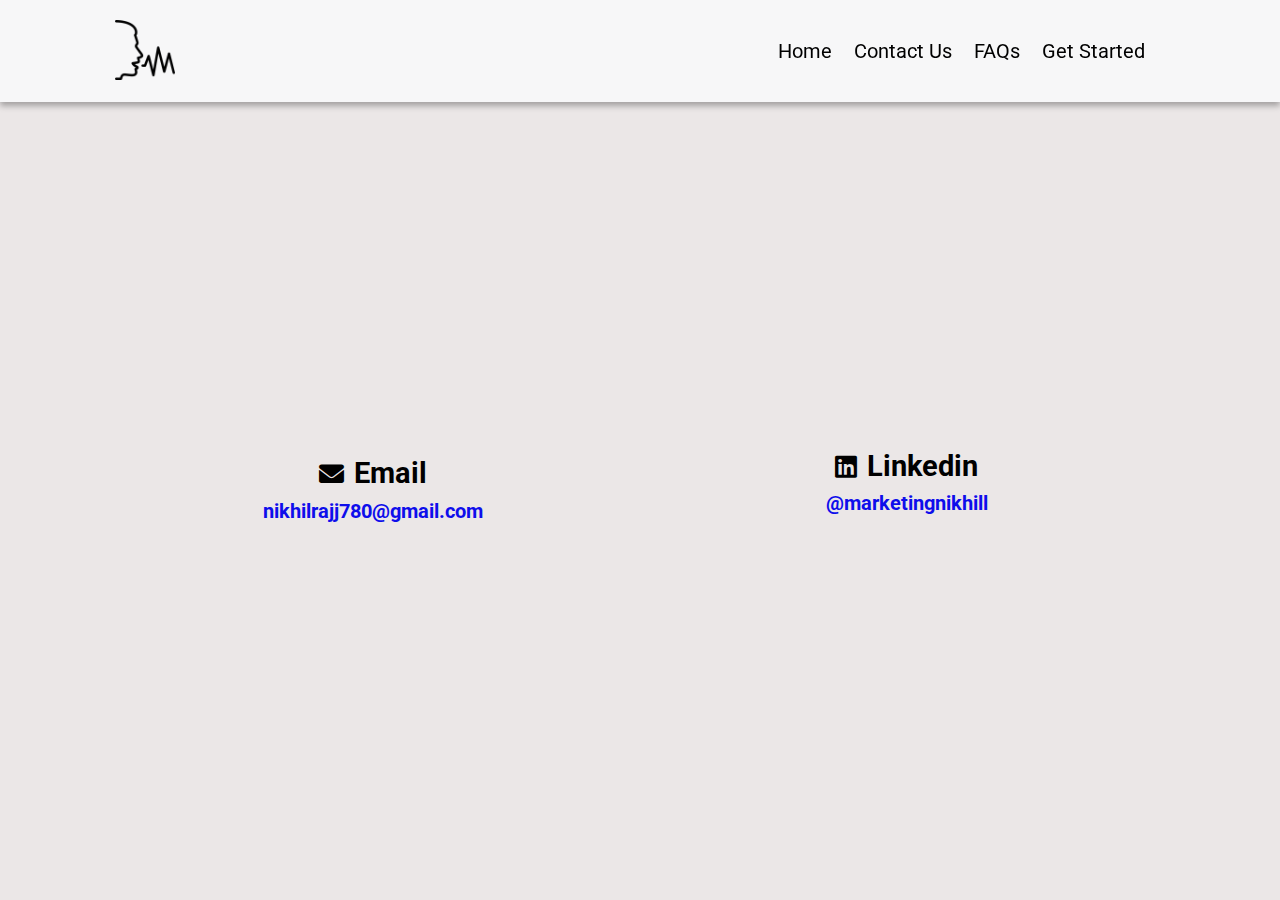
<file: contact.html>
<!DOCTYPE html> 
<html lang="en">
    <head>
        <meta charset="UTF-8" />
        <meta name="viewport" content="width=device-width, initial-scale=1.0" />
        <title>Recognise Your Emotion</title>
        <link rel="shortcut icon" href="favicon logo.png" type="image/x-icon" />
        <link rel="stylesheet" href="style.css" />
        <link rel="stylesheet" href="style1.css" />
        <link rel="stylesheet" href="contact.css"/>
        <!-- font awesome cdn link  -->
        <link
          rel="stylesheet"
          href="https://cdnjs.cloudflare.com/ajax/libs/font-awesome/6.0.0/css/all.min.css"
        />
      </head>
      <body>
        <header class="header">
          <a href="index.html" class="logo">
            <img src="logo.png" alt="logo" />
          </a>
    
          <nav class="navbar">
            <div id="close" class="fas fa-times"></div>
    
            <a href="index.html" class="nav_item">home</a>
            <a href="#" class="nav_item">Contact Us</a>
            <a href="faqs.html" class="nav_item">FAQs</a>
            <a href="" class="nav_item" id="start">Get Started</a>
          </nav>
    
          <div id="menu" class="fas fa-bars"></div>
        </header>

        <section class="home">

            <div class="content">
                <div class="email">
                    <span>
                        <i class="fa-solid fa-envelope"></i>
                        <h3>Email</h3>
                    </span>
                    <a href="mailto:nikhilrajj780@gmail.com">nikhilrajj780@gmail.com</a>
                </div>
            </div>

            <div class="image">
                <div class="linkedin">
                    <span>
                        <i class="fa-brands fa-linkedin"></i>
                        <h3>Linkedin</h3>
                    </span>
                    <a href="https://www.linkedin.com/in/marketingnikhill/">@marketingnikhill</a>
                </div>
            </div>

        </section>


        <script src="script.js"></script>
</body>
</html>
</file>
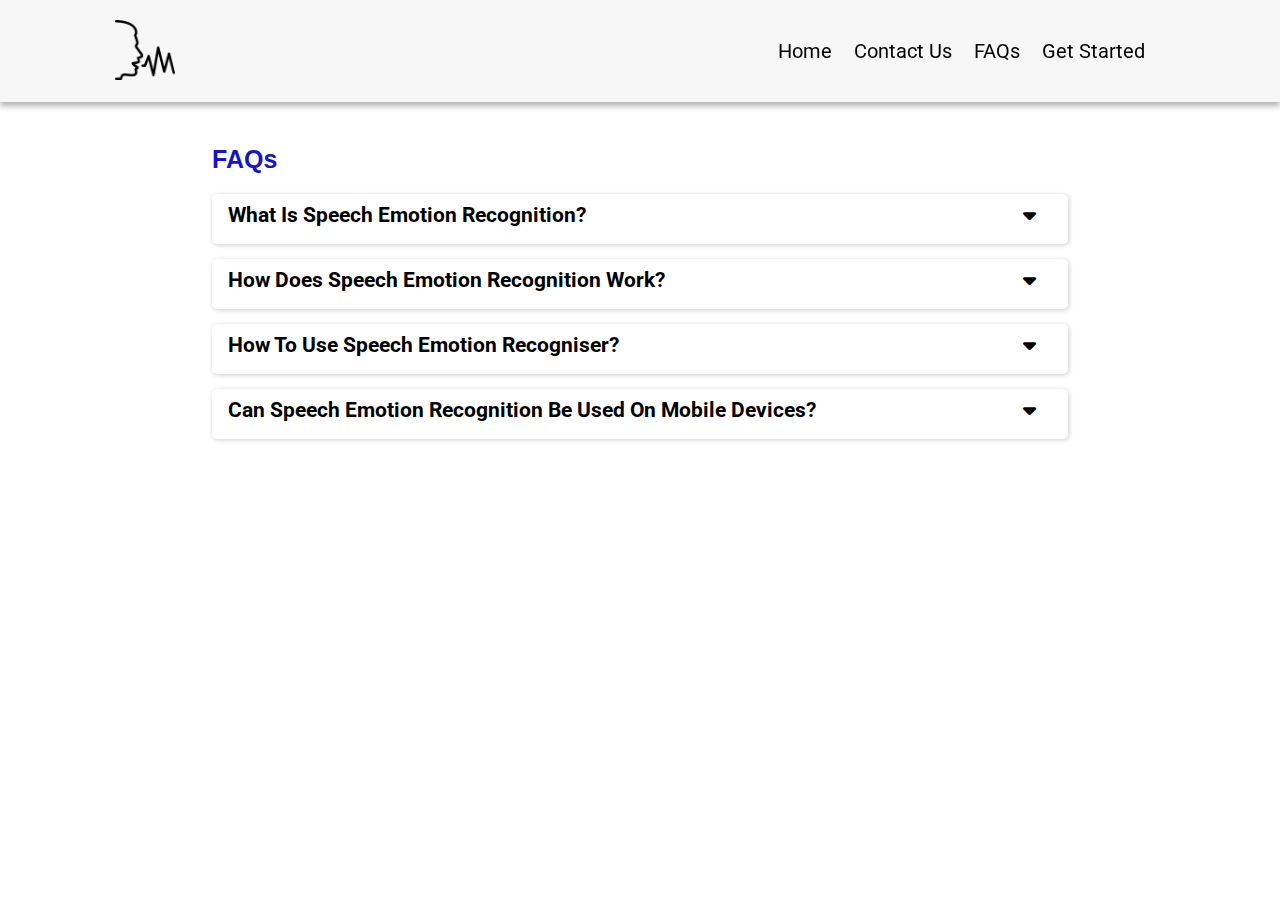
<file: faqs.html>
<!DOCTYPE html>
<html lang="en">
    <head>
        <meta charset="UTF-8" />
        <meta name="viewport" content="width=device-width, initial-scale=1.0" />
        <title>Recognise Your Emotion</title>
        <link rel="shortcut icon" href="favicon logo.png" type="image/x-icon" />
        <link rel="stylesheet" href="style.css" />
        <link rel="stylesheet" href="style1.css" />
        <link rel="stylesheet" href="faqstyle.css">
        <!-- font awesome cdn link  -->
        <link rel="stylesheet" href="https://cdnjs.cloudflare.com/ajax/libs/font-awesome/6.0.0-beta3/css/all.min.css">

      </head>
<body>
        <header class="header">
          <a href="index.html" class="logo">
            <img src="logo.png" alt="logo" />
          </a>
    
          <nav class="navbar">
            <div id="close" class="fas fa-times"></div>
    
            <a href="index.html" class="nav_item">home</a>
            <a href="contact.html" class="nav_item">Contact Us</a>
            <a href="" class="nav_item">FAQs</a>
            <a href="getStarted.html" class="nav_item" id="start">Get Started</a>
          </nav>
    
          <div id="menu" class="fas fa-bars"></div>
        </header>

    <div class="container">
        <h2>FAQs</h2>
        <div class="accordian">
            <div class="question">
                <h4>What is Speech Emotion Recognition?</h4>
                <i class="icon fa-solid fa-caret-down"></i>
            </div>
            <div class="answer">
                <p>Speech Emotion Recognition is a technology that analyzes spoken language to detect and identify the emotional state or sentiment of the speaker. It involves converting spoken words into emotion labels such as happiness, sadness, fear, etc., making it valuable for applications like customer service, mental health monitoring, and market research.</p>
            </div>
        </div>
        <div class="accordian">
            <div class="question">
                <h4>How Does Speech Emotion Recognition Work?</h4>
                <i class="icon fa-solid fa-caret-down"></i>
            </div>
            <div class="answer">
                <p>Speech Emotion Recognition works by analyzing spoken language to identify the emotional state of the speaker.In the context of the project, Speech Emotion Recognition involves a two-step process: first, converting spoken words to text, and then using a Text to Emotion API to analyze and classify the emotional content within the text. This approach allows the project to provide insights into the emotional state of the speaker based on their spoken words.</p>
            </div>
        </div>
        <div class="accordian">
            <div class="question">
                <h4>How to use Speech Emotion Recogniser?</h4>
                <i class="icon fa-solid fa-caret-down"></i>
            </div>
            <div class="answer">
                <p>
                    <ol>
                        <li>1. Start by visiting our website using your web browser. You can access our Speech Emotion Recognizer at www.examplewebsite.com.</li>
                        <li>2. On the website's homepage, you will find a "Get Started" button. Click on this button to initiate the process.</li>
                        <li>3. After clicking "Get Started," you will be redirected to another web page, which is the recording page. Here, you will see a "Start Recording" button.</li>
                        <li>4. Click the "Start Recording" button to begin the recording process. Please ensure that your microphone is enabled and working correctly.</li>
                        <li>5. Once you click "Start Recording", you can express your thoughts, emotions, or any content you'd like to analyze.</li>
                        <li>6. On the same page you will see your speech will get converted under "Result" Section</li>
                        <li>7. On the same page, you will find a "Start Recognizing" button. Click this button to initiate the Speech Emotion Recognition process.Once the recognition process is complete, the website will display the emotions detected in your speech.</li>
                    </ol>
                </p>
            </div>
        </div>
        <div class="accordian">
            <div class="question">
                <h4>Can Speech Emotion Recognition Be Used on Mobile Devices?</h4>
                <i class="icon fa-solid fa-caret-down"></i>
            </div>
            <div class="answer">
                <p>Yes, our Speech Emotion Recognition system is designed to be responsive and can be used on various mobile devices such as smartphones and tablets. It offers a seamless user experience across different screen sizes, making it accessible and convenient for mobile users.</p>
            </div>
        </div>
        

    <script src="faqscript.js"></script>
    <script src="script.js"></script>
</body>
</html>
</file>
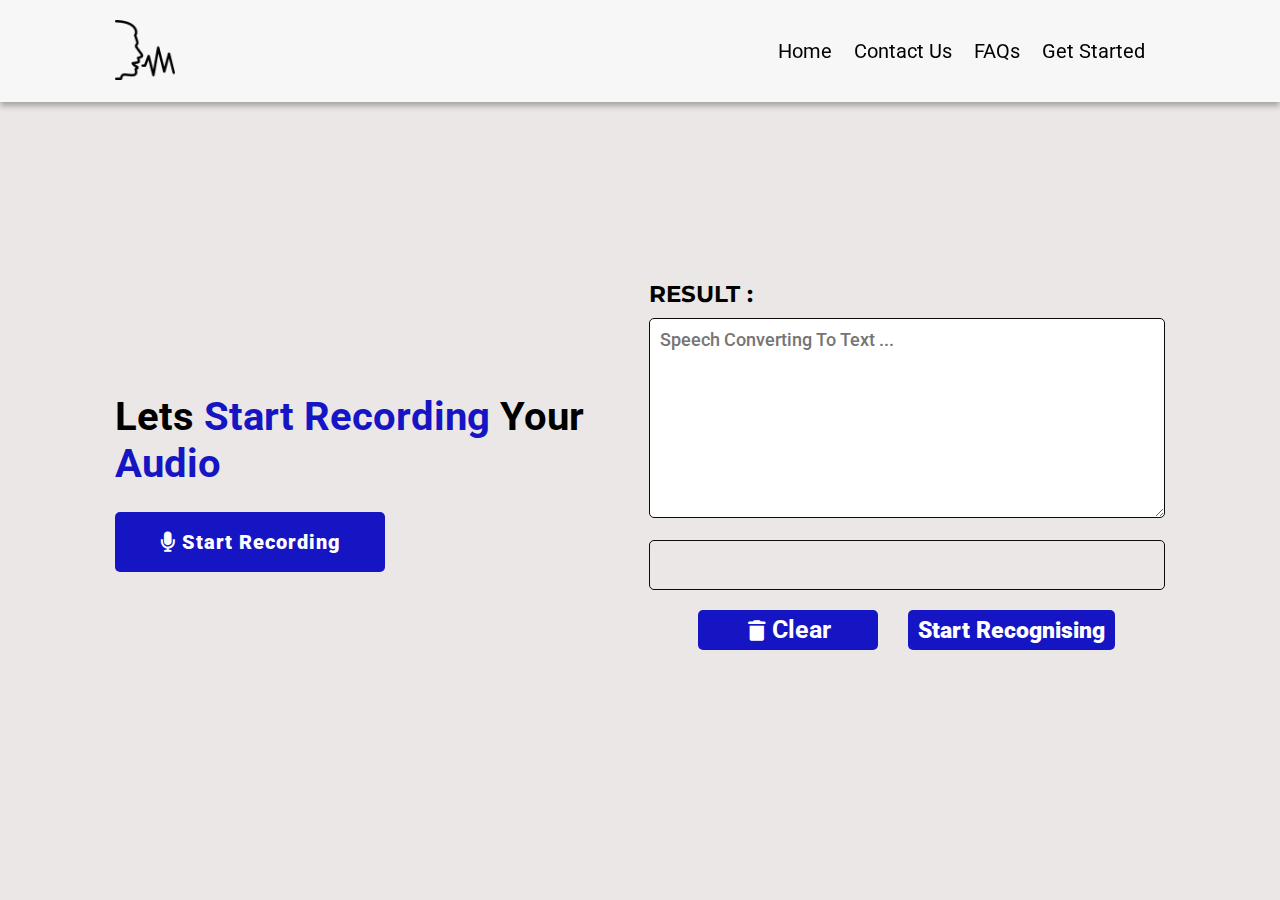
<file: getStarted.html>
<!DOCTYPE html>
<html lang="en">
  <head>
    <meta charset="UTF-8" />
    <meta name="viewport" content="width=device-width, initial-scale=1.0" />
    <title>Recognise Your Emotion</title>
    <link rel="shortcut icon" href="favicon logo.png" type="image/x-icon" />
    <link rel="stylesheet" href="style.css" />
    <link rel="stylesheet" href="style1.css" />
    <!-- font awesome cdn link  -->
    <link
      rel="stylesheet"
      href="https://cdnjs.cloudflare.com/ajax/libs/font-awesome/6.0.0/css/all.min.css"
    />
  </head>
  <body>
    <header class="header">
      <a href="index.html" class="logo">
        <img src="logo.png" alt="logo" />
      </a>

      <nav class="navbar">
        <div id="close" class="fas fa-times"></div>

        <a href="index.html" class="nav_item">home</a>
        <a href="contact.html" class="nav_item">Contact Us</a>
        <a href="faqs.html" class="nav_item">FAQs</a>
        <a href="" class="nav_item" id="start">Get Started</a>
      </nav>

      <div id="menu" class="fas fa-bars"></div>
    </header>

    <section class="home">
      <div class="content">
        <h1 class="sub-title">
          Lets <span>Start Recording</span> Your <span>Audio</span>
        </h1>
        <button class="btn">
          <span class="icon">
            <i class="fa-solid fa-microphone"></i>
          </span>
          <span class="start">Start Recording</span>
        </button>
      </div>

      <div class="image">
        <p>RESULT :</p>
        <textarea class="result" spellcheck="false" placeholder="Speech converting to Text ..."></textarea>
        <div class="resultEmotion"></div>
        <div class="btn2">
          <span>
            <button class="clear">
              <span class="icon">
                <i class="fa-solid fa-trash"></i>
              </span>
              <span>Clear</span>
            </button>
          </span>
          <span>
            <button class="download disabled">Start Recognising</button>
          </span>
        </div>
      </div>
    </section>

    <script src="script.js"></script>
    <script src="app.js"></script>
    <script src="recognise.js"></script>
  </body>
</html>
</file>
<file: style.css>
@import url('https://fonts.googleapis.com/css2?family=Arimo&family=Caprasimo&family=Lato:ital,wght@1,300&family=Montserrat&family=Roboto+Condensed:ital@0;1&family=Roboto:wght@300&family=Ysabeau+SC:wght@1&display=swap');

 *{
   font-family: 'Roboto',sans-serif;
   margin: 0; padding: 0;
   box-sizing: border-box;
   text-decoration: none;
   text-transform: capitalize;
   transition: .2s linear;
 }
 
 html{
   font-size: 62.5%;
 }
 
 section{
   padding: 2rem 9%;
 }
 
 /* header */
 
 .header{
   position: fixed;
   top: 0; left: 0; right: 0;
   display: flex;
   align-items: center;
   justify-content: space-between;
   padding: 2rem 9%;
   z-index: 2;
 }
 
 .header .logo img{
   height: 6rem;
 }
 
 .header .navbar #close{
   display: none;
   position: absolute;
   top: 4rem;
   right: 2rem;
   cursor: pointer;
   font-size: 3rem;
   color: #000;
 }
 
 .header .navbar a{
   font-size: 2rem;
   margin-right: 2rem;
   color: #000;
 }
 
 .header .navbar a:hover{
   color: darkorange;
 }
 
 .header #menu{
   display: none;
   cursor: pointer;
   font-size: 2.5rem;
   color: #000;
 }
 
 /* ends */
 
 /* home */
 
 .home{
   display: flex;
   flex-wrap: wrap;
   gap: 1.5rem;
   min-height: 100vh;
   align-items: center;
   justify-content: center;
   background-color: #fff;
 }
 
 .home .content{
   flex: 1 1 40rem;
   padding-top: 6.5rem;
 }
 
 .home .content .title{
   font-size: 6rem;
   color: #000;
   text-transform: uppercase;
 }
 
 .home .content .title span{
   text-transform: uppercase;
   color: rgb(21, 21, 196);
 }
 
 .home .content .description{
   font-size: 2.7rem;
   font-weight: lighter;
   line-height: 1.5;
   padding: 1rem 0;
   color: #000;
 }
 
 .home .content .btn{
   margin-top: 1rem;
   display: inline-block;
   padding: .9rem 2rem;
   font-size: 2rem;
   font-weight: bolder;
   text-transform: uppercase;
   letter-spacing: 1px;
   color: #fff;
   background: rgb(21, 21, 196);
   cursor: pointer;
 }
 
 .home .content .btn:hover{
   background-color: rgb(36, 237, 69);
   color: #000;
 }
 
 .home .image{
   flex: 1 1 40rem;
 } 
 
 .home .image img{
   width: 100%;
   height: 100%;
 }
 
 /* end */
 
 @media (max-width:991px){
   html{
     font-size: 55%;
   }
 
   .header{
     padding: 2rem;
   }
 
   section{
     padding: 2rem;
   }
 
 }
 
 @media (max-width:768px){
 
   .header #menu{
     display: inline-block;
   }
 
   .header .navbar{
     position: fixed;
     top: 0; right: -105%;
     width: 30rem;
     /* background: rgb(21, 21, 196); */
     background: rgba(21,21,196,0.2);
     /* backdrop: blur(50px);  */
     transition: .5s;
     height: 100%;
     display: flex;
     flex-flow: column;
     justify-content: center;
     z-index: 1200;
   }
 
   .header .navbar.active{
     right: 0;
   }
 
   .header .navbar #close{
     display: block;
     
   }
 
   .header .navbar a{
     display: block;
     margin: 1rem 0;
     text-align: center;
     font-size: 3rem;
   }
 
   .home .content{
     padding-top: 9.5rem;
   }
   
   .image{
    padding-top: 0rem;
   }
   .home .image img{
     width: 368px;
   } 
 
   .home .content .title{
     font-size: 4rem;
   }

   .home .content .sub-title{
      font-size: 4rem;
    }
 
   .home .content .description{
     font-size: 1.8rem;
   }
 
 }
 
 @media (max-width:450px){
   html{
     font-size: 50%;
   }
 }
</file>
<file: style1.css>
.header{
  position: fixed;
  width: 100%;
  background-color: rgb(247, 247, 248);
  box-shadow: 0 4px 6px rgba(0, 0, 0, 0.3);
}
.home{
  background-color: rgb(235, 231, 231);
}

.home .content, .image{
  margin-top: 20px;
}
.home .content .sub-title{
    font-size: 4rem;
    color: #000;
    text-transform: none;
    margin-bottom: 15px;
  }
  
  .home .content .sub-title span{
    text-transform: none;
    color: rgb(21, 21, 196);
  }

   .image{
    margin-left: 2px;
    margin-top: 7rem;
   }

  .home .btn {
    display: flex;
    align-items: center;
    justify-content: center;
    gap: 10px;
    margin-bottom: 20px;
    height: 60px;
    padding: 20px;
    min-width: 30vh;
    outline: none;
    border: none;
    border-radius: 5px;
    font-size: 2rem;
    font-weight: bolder;
    cursor: pointer;
    color: #fff;
    background-color:rgb(21, 21, 196);
  }

  .image span{
    font-size: 2.5rem;
    font-weight: bolder;
    align-items: center;
    justify-content: space-between;
  }

  .image p{
    font-family: "montserrat", sans-serif;
    font-size: 2.3rem;
    font-weight: bolder; 
    margin-bottom: 10px;
  }

  .image .result{
    width: 100%;
    min-height: 200px;
    padding: 10px;
    border: 1px solid rgb(12, 12, 12);
    border-radius: 5px;
    font-size: 18px;
    font-weight: 500;
    margin-bottom: 20px;
    color: var(--text-color);
  }
 .image .resultEmotion{
   width: 100%;
   min-height: 50px;
   padding: 10px;
   border: 1px solid rgb(12, 12, 12);
   border-radius: 5px;
   font-size: 18px;
   font-weight: 500;
   margin-bottom: 20px;
   color: var(--text-color);
 }
  .image .mood{
    display: flex;
    align-items: center;
    justify-content: center;
    padding: 10px;
    border: 1px solid rgb(12, 12, 12);
    border-radius: 5px;
    font-size: 15px;
    font-weight: 500;
    color: var(--text-color);
  }

  .image .mood p{
    font-family: "montserrat", sans-serif;
    font-size: 2.3rem;
    font-weight: bolder; 
    margin-bottom: 10px;
    
  }
  .image .btn2{
    display: flex;
    align-items: center;
    justify-content: center;
    margin: 20px 0;
    gap: 30px;
  }
  .clear, .download{
    align-items: center;
    justify-content: space-between;
    font-size: 20px;
    font-weight: lighter;
    margin-bottom: 20px;
    height: 40px;
    padding: 5px 7px 7px 10px;
    min-width: 20vh;
    outline: none;
    border: none;
    border-radius: 5px;
    color: #fff;
    background-color:rgb(21, 21, 196);
  }
  .image .download{
    font-weight: bolder;
    padding: 5px 10px;
    font-size: 2.3rem;
  }
  .image .btn2 .clear:hover{
    background-color: red;
    color: rgb(23, 22, 22);
  }
  .image .btn2 .download:hover{
    background-color: rgb(78, 244, 78);
    color: rgb(23, 22, 22);
  }
  .btn span{
    font-size: 20px;
    font-weight: bolder;
  }

  .fa-microphone, .fa-trash{
    font-size: 20px;
    display:none;
  }
  .download:disabled {
    background-color: var(--light-text-color);
    cursor: not-allowed;
  }
  
  @media (max-width: 370px) {
    .image .btn2 .download, .clear, .clear .icon{
      font-size: 2rem;
      padding: 5px;
    }
  }
</file>
<file: contact.css>
/* .content, .image{
    display: flex;
    justify-content: center;
    align-items: center;
    border: 1px solid black;
    border-radius: 10px;
    box-shadow: 0 0  0 rgba(0, 0, 0, 0.5);
} */

.content .email{
    display: flex;
    flex-direction: column;
    font-size: 2.5rem;
    font-weight: bolder;
    font-family: Arial, Helvetica, sans-serif;
    line-height: 1.5em;
    justify-content: center;
    align-items: center;
}

.content .email span{
    display: flex;
    flex-direction: row;
    align-items: center;
    gap: 10px;
}

.content .email a{
    color:rgb(14, 14, 235);
    font-size: 2rem;
    text-transform: lowercase;
}

.image .linkedin{
    display: flex;
    flex-direction: column;
    font-size: 2.5rem;
    font-weight: bolder;
    font-family: Arial, Helvetica, sans-serif;
    line-height: 1.5em;
    justify-content: center;
    align-items: center;
}

.image .linkedin span{
    display: flex;
    flex-direction: row;
    align-items: center;
    gap: 10px;
}

.image .linkedin a{
    color:rgb(14, 14, 235);
    font-size: 2rem;
    text-transform: lowercase;
}
</file>
<file: faqstyle.css>
.header {
    position: fixed;
    top: 0;
    left: 0;
    width: 100%;
    z-index: 1000;
    /* height: 60px; Adjust the height as needed */
  }
  
  .container {
    margin-top: 80px; /* Match the header height to create space */
    padding: 20px; /* Add padding as needed */
    width: 70%;
    margin-right: auto;
    margin-left: auto;
  }
  
.container h2{
    font-size: 2.5rem;
    font-weight: bolder;
    font-family: Arial, Helvetica, sans-serif;
    color: #333;
    margin-top: 1em;
    padding: 20px 0;
    color: rgb(21, 21, 196);
}

.accordian {
    background-color: #fff;
    padding: 4px 16px;
    margin-bottom: 15px;
    border-radius: 5px;
    box-shadow: 1px 1px 5px rgba(9, 9, 9, 0.2);
    cursor: pointer;
    align-items: center;
}

.question{
    display: flex;
    align-items: center;
    justify-content: space-between;
    padding: 5px 0 8px;
    font-size: 2.1rem;
}

.icon{
    margin-right: 16px;
}
.icon.active{
    transform: rotate(-180deg);
}

.answer{
    color: #666;
    font-size: 1.5rem;
    color: rgb(21, 21, 196);
    font-weight: bolder;
    max-height: 0;
    overflow: hidden;
    padding-top: 5px;
    padding-right: 25px;
    margin-right: 10px;
}

.answer.active{
    max-height: fit-content;
}
</file>
